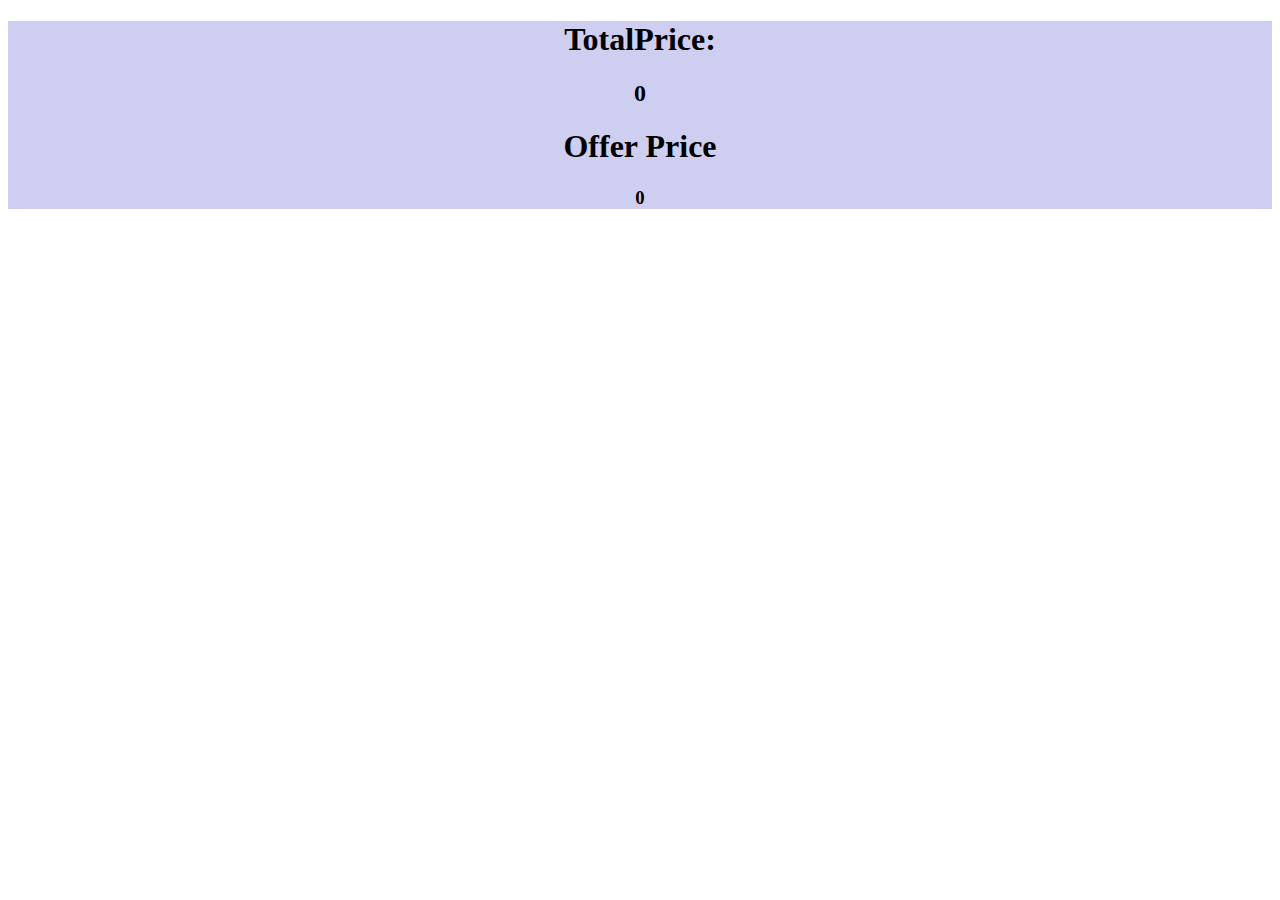
<file: project/cart.html>
<!DOCTYPE html>
<html lang="en">
<head>
	<meta charset="UTF-8">
	<meta http-equiv="X-UA-Compatible" content="IE=edge">
	<meta name="viewport" content="width=device-width, initial-scale=1.0">
	<title>Cart Items</title>
	<link rel="stylesheet" href="cart.css">
	<link rel="stylesheet" href="font.css">
</head>
<body>
	<div class="pri">
		<h1> TotalPrice:</h1>
	<h2></h2>
	 <h1>Offer Price</h1>
	<h3></h3>
	</div>
	<div class="cont"></div>
	
	
</body>
</html>
<script>

let cartItems= JSON.parse(localStorage.getItem("cartProduct"))||[];
	 
let OfferPrice= cartItems.reduce((acc,el)=>Number(acc)+Number(el.OfferPrice),0)
    let totalPrice= cartItems.reduce((acc,el)=>(Number(acc)+Number(el.price)),0)
	// console.log(totalPrice)
     document.querySelector("h3").innerText=OfferPrice;
	 document.querySelector("h2").innerText=totalPrice;
	
     display(cartItems)
	  function display(data){
	// console.log(data)
	    
	 

	data.forEach((el)=>{
		 let div= document.createElement("div");
		
		let image= document.createElement("img");
		image.setAttribute("src",el.image)
		let price= document.createElement("h3");
		price.innerText=el.price;

		let offerPrice= document.createElement("h2");
		offerPrice.innerText=el.OfferPrice;
		
		

		div.append(image,price,offerPrice);
		document.querySelector(".cont").append(div)
	})
  }
</script>
</file>
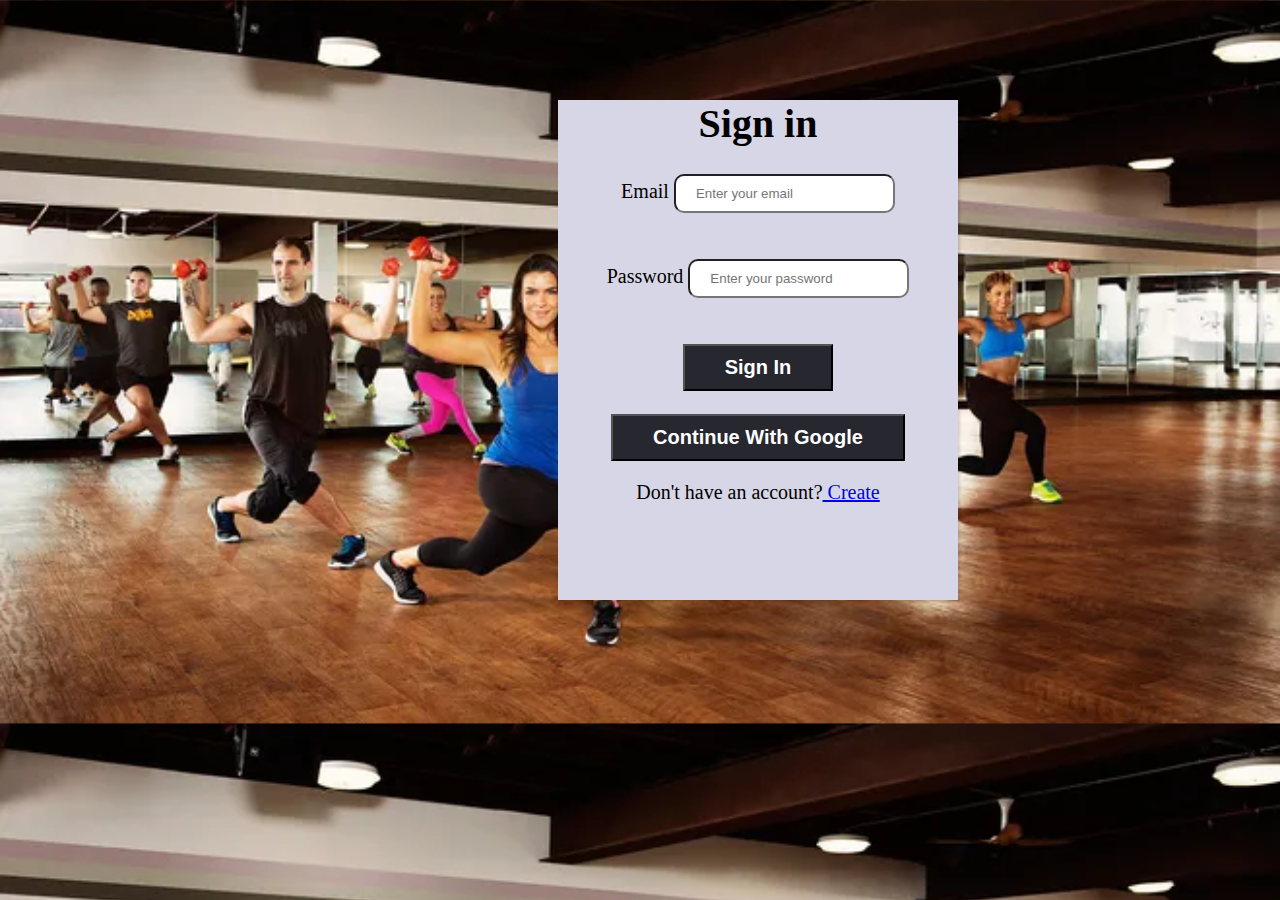
<file: project/login.html>
<!DOCTYPE html>
<html lang="en">
<head>
    <meta charset="UTF-8">
    <meta http-equiv="X-UA-Compatible" content="IE=edge">
    <meta name="viewport" content="width=device-width, initial-scale=1.0">
    <link rel="stylesheet" href="login.css">
    <title>Document</title>
</head>
<body>
    <!-- <a href="signup.html"></a>
    <a href="login.html"></a> -->
    
     
 <div id="container">
      

    <div id="main">
        <h1>Sign in  </h1>
        <form>
            <label>Email</label>
            <input type="email" placeholder="Enter your email" id="email">
			<br><br><br>
            <label>Password</label>
            <input type="password" placeholder="Enter your password" id="password">
			<br><br><br>
            <button class="btn" >Sign In</button>
			<br><br>
            <button class="btn2" >Continue With Google</button>
            <P> Don't have an account?<a href="signup.html"> Create</a></P>
        </form>
    </div>
     </div>
</body>
<script src="login.js"></script>
</html>
</file>
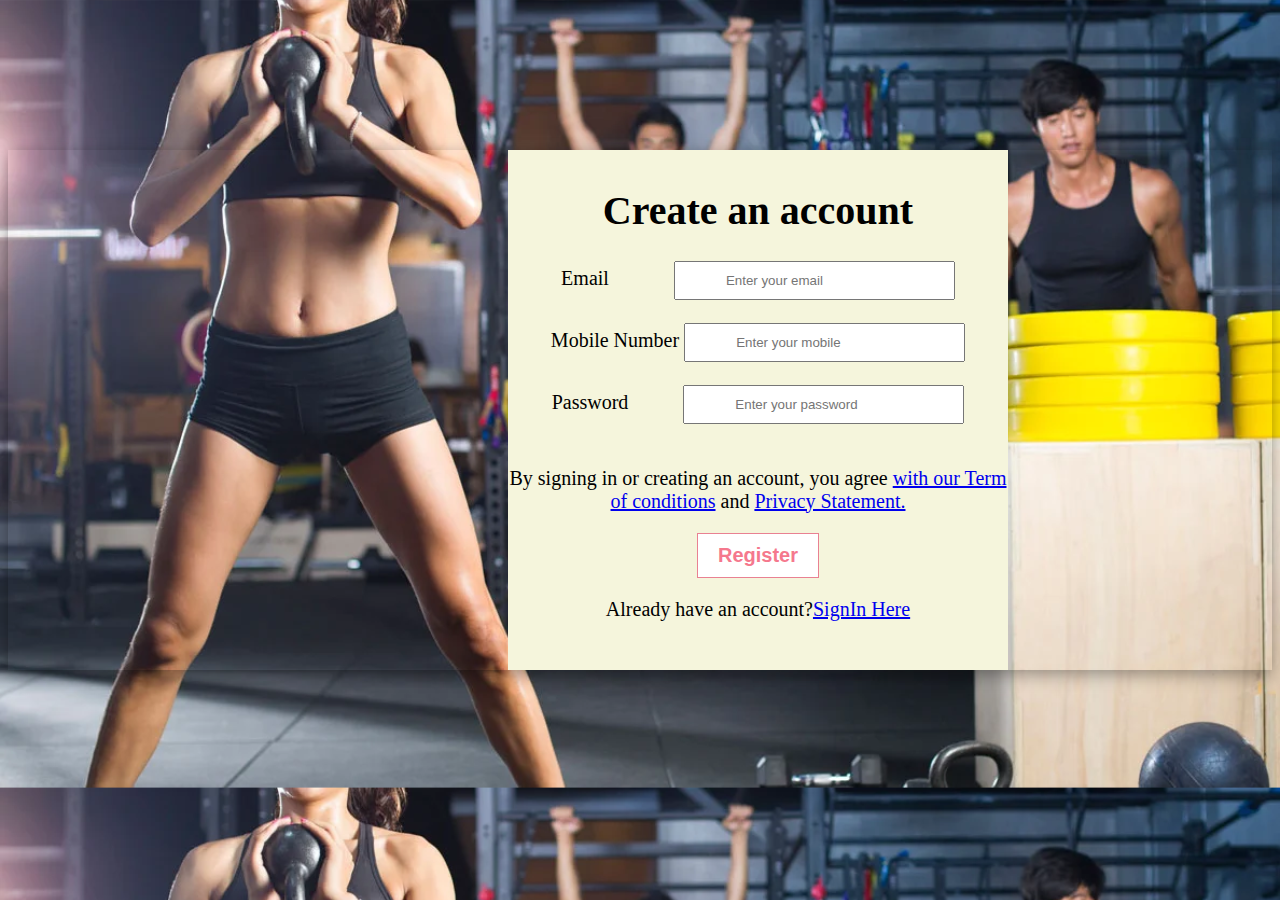
<file: project/signup.html>
<!DOCTYPE html>
<html lang="en">
<head>
    <meta charset="UTF-8">
    <meta http-equiv="X-UA-Compatible" content="IE=edge">
    <link rel="stylesheet" href="signup.css">
    <meta name="viewport" content="width=device-width, initial-scale=1.0">
    <title>Document</title>
</head>
<body>

<div id="container">
      <div id="main">
<h1> Create an account  </h1>
<form>
<label>Email</label>
<input type="email" placeholder="Enter your email"  id="Email" ><br><br>
<label>Mobile Number</label>
<input type="number" placeholder="Enter your mobile" id="mobile"><br><br>
<label>Password</label>
<input type="password" placeholder="Enter your password" id="pass" ><br><br>
<p> By signing in or creating an account, you agree <a href="#">with our Term of conditions</a> and <a href="#">Privacy Statement.</a></p>
<button>Register</button>
<P> Already have an account?<a href="login.html">SignIn Here</a></P>
</form>
 </div>
   </div>
</body>
<script src="signup.js"></script>
</html>
</file>
<file: project/cart.css>
.cont{
		
	width: 90%;
	margin: auto;
	display:grid;
	grid-template-columns: repeat(5,1fr);
	grid-template-rows: auto;
	text-align: center;
	gap:30px;
	margin-top: 50px;
}
.cont>div>img{
	border-radius: 10px;
	box-shadow: rgba(6, 24, 44, 0.4) 0px 0px 0px 2px, rgba(6, 24, 44, 0.65) 0px 4px 6px -1px, rgba(255, 255, 255, 0.08) 0px 1px 0px inset;
	width:100%;
	cursor: pointer;
} 
.cont>div>img:hover{
	transform: scale(1.02);
	 transition: 1s;
}
.pri{
	text-align: center;
	background-color: rgb(206, 206, 241);
}
</file>
<file: project/login.css>
body{
    background-image: url(all/201.jpg);
    background-size: cover;
}
#container{
 /* border: 4px solid red; */
 text-align: center;
 margin-top: 100px;
 margin-left: 550px;
 height: 500px;
 width: 400px;
 box-shadow: rgba(0, 0, 0, 0.15) 1.95px 1.95px 2.6px;
 background-color: rgb(214, 214, 230);
}

#main{
  font-size: 20px;
  
}
input{
    padding:10px 20px;
    border-radius: 10px;

}
.btn{
    padding: 10px 40px;
    background-color: rgb(39, 39, 48);
    color: #fff;
    font-weight: bold;
    font-size: 20px;
}
.btn2{
    padding: 10px 40px;
    
    background-color: rgb(39, 39, 48);
    color: #fff;
    font-weight: bold;
    font-size: 20px;
}
.btn:hover{
    background-color: rgb(164, 221, 221);
}
.btn2:hover{
    background-color: rgb(238, 176, 176);
}
</file>
<file: project/signup.css>
body{
	background-image: url(all/103.jpg);
	background-size: cover;
	box-shadow: rgba(0, 0, 0, 0.35) 0px 5px 15px;
}

#container{
height: 500px;
width: 500px;
/* border: 3px solid red; */
margin-top: 150px;
margin-left: 500px;
font-size: 20px;
text-align: center;
background-color: beige;
padding: 10px 0px;
}
#Email{
	padding: 10px 50px;
	margin-left: 60px;
}
#mobile{
	padding: 10px 50px;
	/* margin-left */
}
#pass{
	padding: 10px 50px;
	margin-left: 50px;
}
button{
	padding: 10px 20px;
	font-size: 20px;
	font-weight: bold;
     background-color: #fff;
	 color: rgb(245, 120, 141);
	 border: 1px solid rgb(233, 129, 146);
}
button:hover{
	background-color: rgb(243, 79, 107);
	color: #fff;
}
</file>
